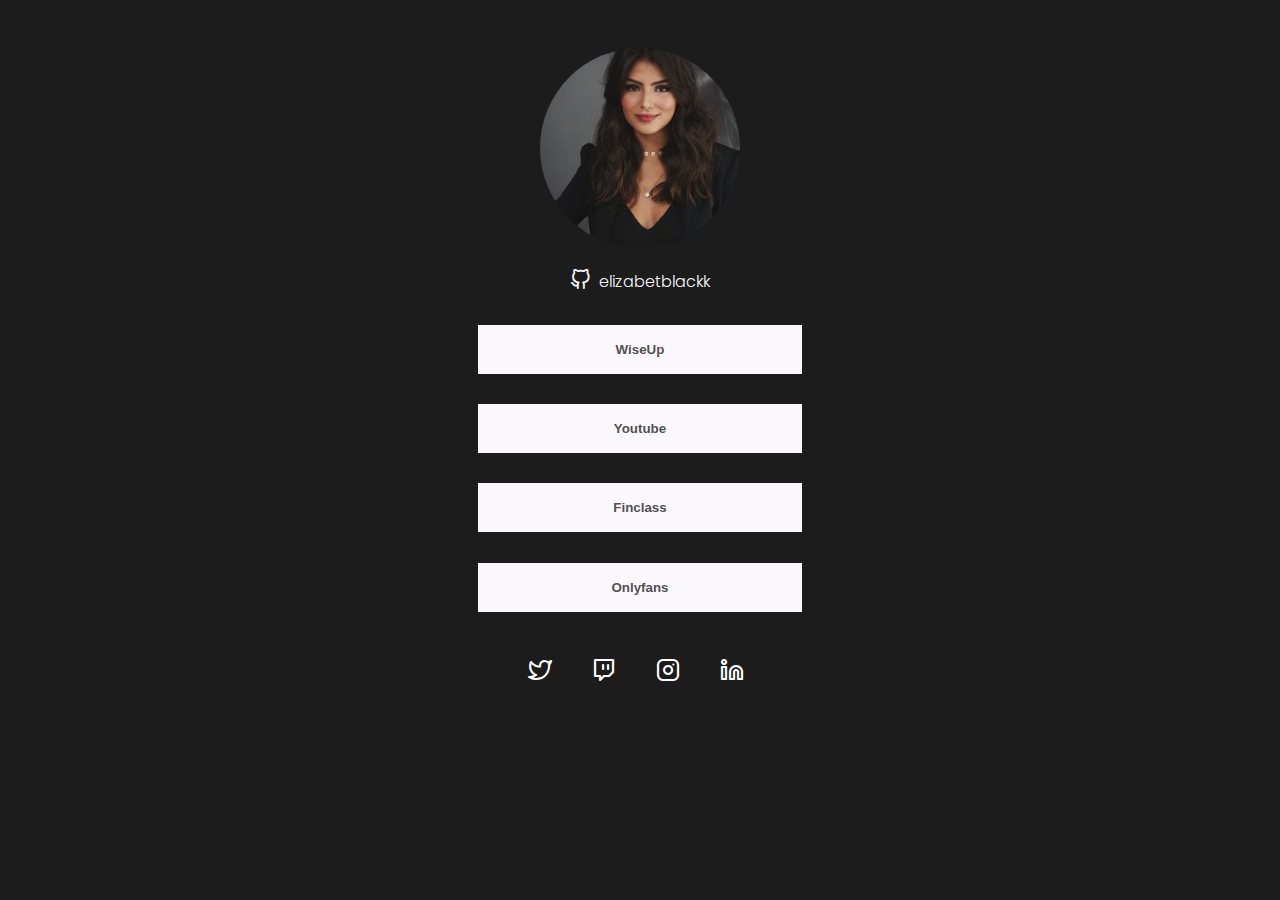
<file: index.html>
<!DOCTYPE html>
<html lang="en">
    
    <head>

        <meta charset="UTF-8">
        
        <link rel="preconnect" href="https://fonts.googleapis.com">
        <link rel="preconnect" href="https://fonts.gstatic.com" crossorigin>
        
        <meta http-equiv="X-UA-Compatible" content="IE=edge">
        <meta name="viewport" content="width=device-width, initial-scale=1.0">
        
        <link href="https://fonts.googleapis.com/css2?family=Poppins:wght@300;600&display=swap" rel="stylesheet">
        
        <!-- ICONS -->
        <link rel="stylesheet" href="./assets/style.css">
        
        <link rel="stylesheet" href="./css/style.css">
        
        <title> LinkTree &ndash; All your links here </title>

    </head>

    <body>

        <main>

            <div class="container">

                <div class="avatar">

                    <img id="userImage" src="./assets/IMG/personalPhoto.jpg" alt="Woman Photo">

                </div>
    
                <a id="userLink" href="https://github.com" target="_blank">
                    <i class="icon-github"></i>

                    <span id="userLogin">elizabetblackk</span> 
                </a>

                <section class="links">

                    <a href="https://wiseup.com/" target="_blank">

                        <button>
                            WiseUp
                        </button>
                            
                    </a>

                    <a href="https://www.youtube.com/" target="_blank">

                        <button>
                            Youtube
                        </button>

                    </a>

                    <a href="https://app.finclass.com/login" target="_blank">
                        <button>
                            Finclass
                        </button>
                    </a>

                    <a href="https://onlyfans.com/" target="_blank">
                        <button>
                            Onlyfans
                        </button>
                    </a>

                    <ul id="socialLinks">

                        <li class="twitter">

                            <a href="https://twitter.com" target="_blank">
                                <i class="icon-twitter"></i>
                            </a>
                            
                        </li>

                        <li class="twitch">

                            <a  href="https://twitch.com" target="_blank">
                                <i class="icon-twitch"></i>
                            </a>

                        </li>

                        <li class="instagram">

                            <a href="https://instagram.com" target="_blank">
                                <i class="icon-instagram"></i>
                            </a>

                        </li>

                        <li class="linkedin">

                            <a href="https://linkedin.com" target="_blank">
                                <i class="icon-linkedin"></i>
                            </a>

                        </li>

                    </ul>

                </section>
                
            </div>

        </main>

        <script src="./js/script.js"></script>

    </body>

</html>
</file>
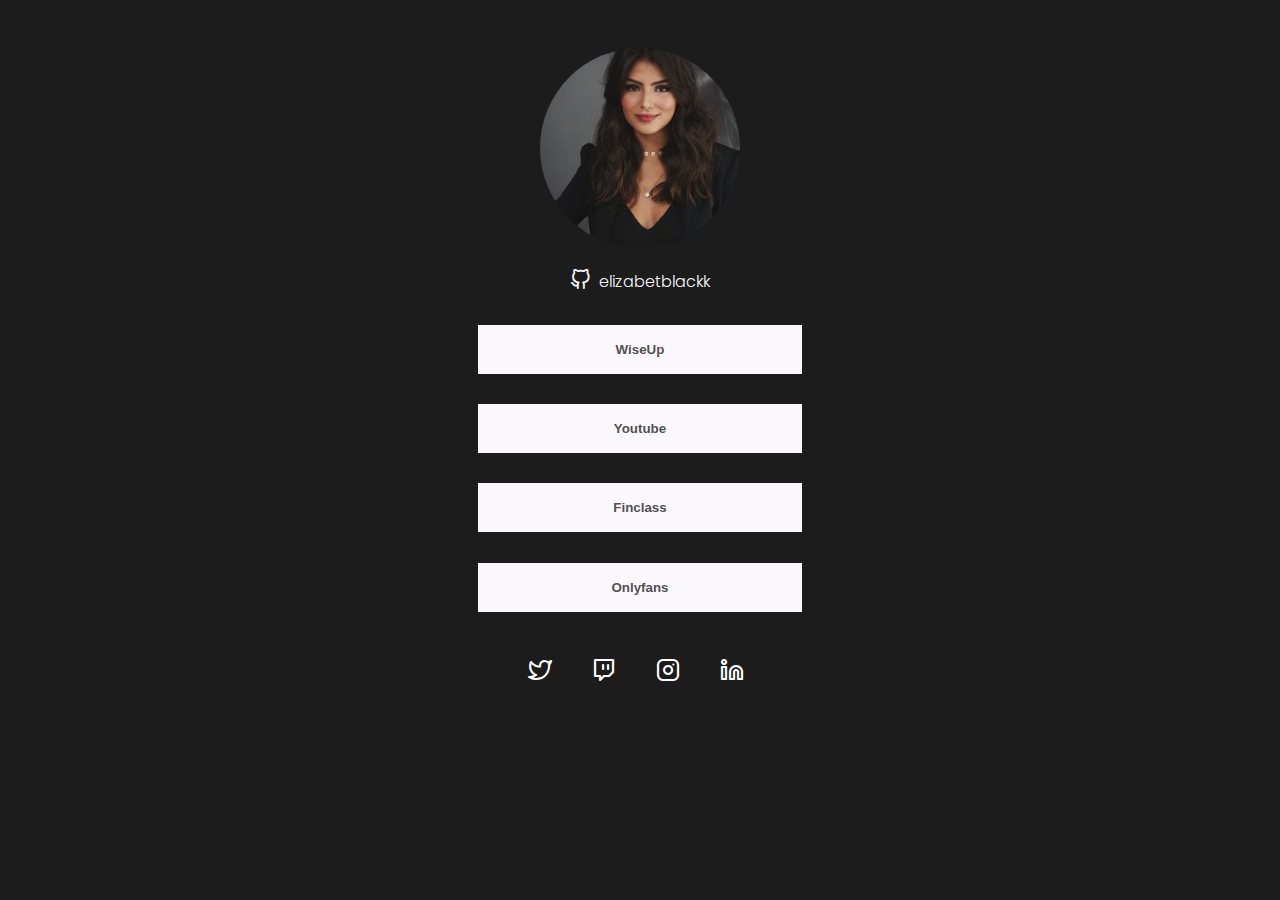
<file: index.html.html>
<!DOCTYPE html>
<html lang="en">
    <head>

        <meta charset="UTF-8">
        <meta http-equiv="X-UA-Compatible" content="IE=edge">
        <meta name="viewport" content="width=device-width, initial-scale=1.0">
        <title>Vinicius Cardoso - LinkTree</title>

        <!-- ICONS -->
        <link rel="stylesheet" href="./assets/style.css">

        <!-- CSS -->
        <link rel="stylesheet" href="./CSS/main.css">

        <!-- FONTS -->
        <link rel="preconnect" href="https://fonts.googleapis.com">
        <link rel="preconnect" href="https://fonts.gstatic.com" crossorigin>
        <link href="https://fonts.googleapis.com/css2?family=Poppins:wght@300;600&display=swap" rel="stylesheet">

    </head>

    <body>

        <main>

            <div class="container">

                <div class="avatar">

                    <img id="userImage" src="./assets/IMG/personalPhoto.jpg" alt="Woman Photo">

                </div>
    
                <a id="userLink" href="https://github.com" target="_blank">
                    <i class="icon-github"></i>

                    <span id="userLogin">elizabetblackk</span> 
                </a>

                <section class="links">

                    <a href="https://wiseup.com/" target="_blank">

                        <button>
                            WiseUp
                        </button>
                            
                    </a>

                    <a href="https://www.youtube.com/" target="_blank">

                        <button>
                            Youtube
                        </button>

                    </a>

                    <a href="https://app.finclass.com/login" target="_blank">
                        <button>
                            Finclass
                        </button>
                    </a>

                    <a href="https://onlyfans.com/" target="_blank">
                        <button>
                            Onlyfans
                        </button>
                    </a>

                    <ul id="socialLinks">

                        <li class="twitter">

                            <a href="https://twitter.com" target="_blank">
                                <i class="icon-twitter"></i>
                            </a>
                            
                        </li>

                        <li class="twitch">

                            <a  href="https://twitch.com" target="_blank">
                                <i class="icon-twitch"></i>
                            </a>

                        </li>

                        <li class="instagram">

                            <a href="https://instagram.com" target="_blank">
                                <i class="icon-instagram"></i>
                            </a>

                        </li>

                        <li class="linkedin">

                            <a href="https://linkedin.com" target="_blank">
                                <i class="icon-linkedin"></i>
                            </a>

                        </li>

                    </ul>

                </section>
                
            </div>

        </main>

        <script src="./JS/main.js"></script>

    </body>

</html>
</file>
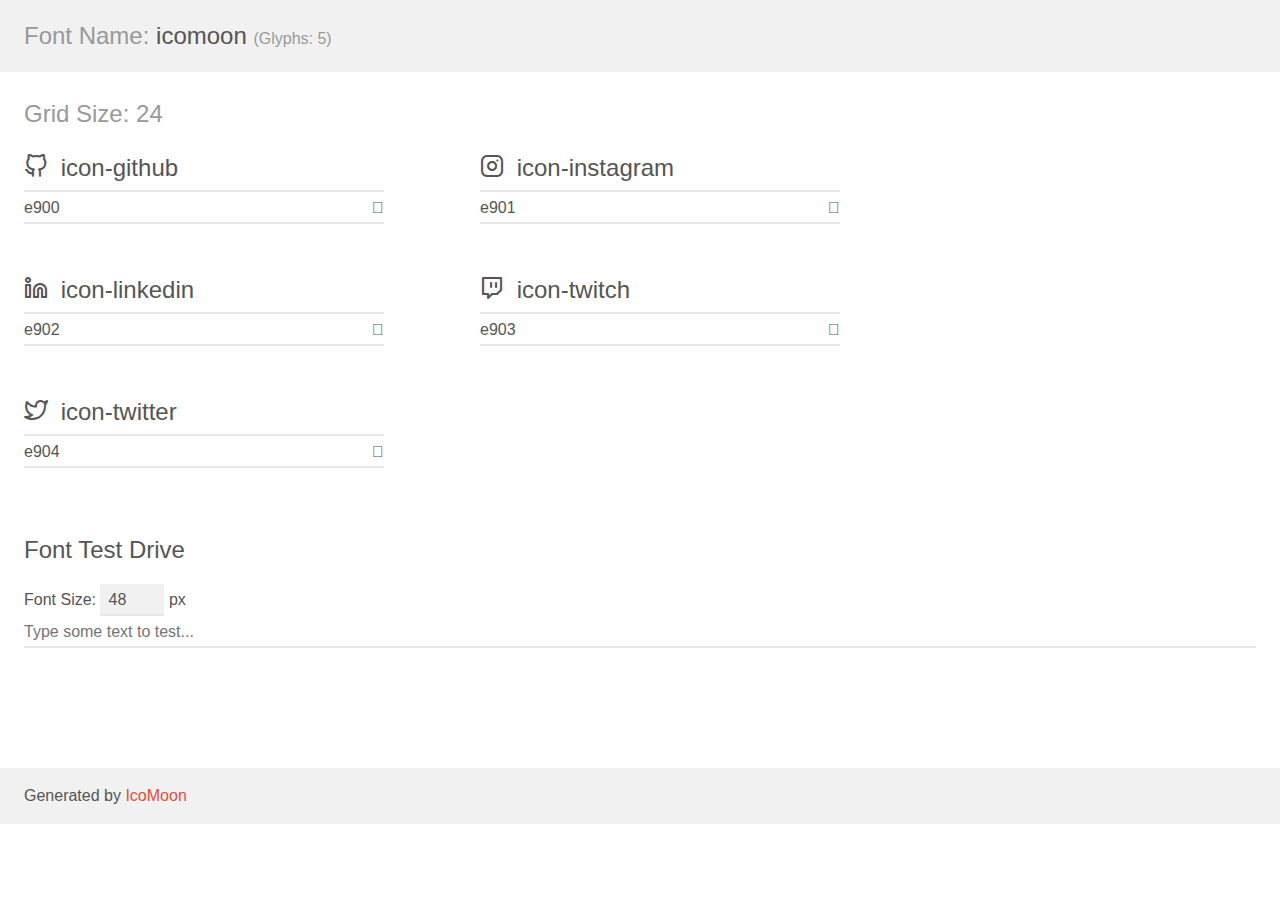
<file: assets/demo.html>
<!doctype html>
<html>
<head>
    <meta charset="utf-8">
    <title>IcoMoon Demo</title>
    <meta name="description" content="An Icon Font Generated By IcoMoon.io">
    <meta name="viewport" content="width=device-width, initial-scale=1">
    <link rel="stylesheet" href="demo-files/demo.css">
    <link rel="stylesheet" href="style.css"></head>
<body>
    <div class="bgc1 clearfix">
        <h1 class="mhmm mvm"><span class="fgc1">Font Name:</span> icomoon <small class="fgc1">(Glyphs:&nbsp;5)</small></h1>
    </div>
    <div class="clearfix mhl ptl">
        <h1 class="mvm mtn fgc1">Grid Size: 24</h1>
        <div class="glyph fs1">
            <div class="clearfix bshadow0 pbs">
                <span class="icon-github"></span>
                <span class="mls"> icon-github</span>
            </div>
            <fieldset class="fs0 size1of1 clearfix hidden-false">
                <input type="text" readonly value="e900" class="unit size1of2" />
                <input type="text" maxlength="1" readonly value="&#xe900;" class="unitRight size1of2 talign-right" />
            </fieldset>
            <div class="fs0 bshadow0 clearfix hidden-true">
                <span class="unit pvs fgc1">liga: </span>
                <input type="text" readonly value="" class="liga unitRight" />
            </div>
        </div>
        <div class="glyph fs1">
            <div class="clearfix bshadow0 pbs">
                <span class="icon-instagram"></span>
                <span class="mls"> icon-instagram</span>
            </div>
            <fieldset class="fs0 size1of1 clearfix hidden-false">
                <input type="text" readonly value="e901" class="unit size1of2" />
                <input type="text" maxlength="1" readonly value="&#xe901;" class="unitRight size1of2 talign-right" />
            </fieldset>
            <div class="fs0 bshadow0 clearfix hidden-true">
                <span class="unit pvs fgc1">liga: </span>
                <input type="text" readonly value="" class="liga unitRight" />
            </div>
        </div>
        <div class="glyph fs1">
            <div class="clearfix bshadow0 pbs">
                <span class="icon-linkedin"></span>
                <span class="mls"> icon-linkedin</span>
            </div>
            <fieldset class="fs0 size1of1 clearfix hidden-false">
                <input type="text" readonly value="e902" class="unit size1of2" />
                <input type="text" maxlength="1" readonly value="&#xe902;" class="unitRight size1of2 talign-right" />
            </fieldset>
            <div class="fs0 bshadow0 clearfix hidden-true">
                <span class="unit pvs fgc1">liga: </span>
                <input type="text" readonly value="" class="liga unitRight" />
            </div>
        </div>
        <div class="glyph fs1">
            <div class="clearfix bshadow0 pbs">
                <span class="icon-twitch"></span>
                <span class="mls"> icon-twitch</span>
            </div>
            <fieldset class="fs0 size1of1 clearfix hidden-false">
                <input type="text" readonly value="e903" class="unit size1of2" />
                <input type="text" maxlength="1" readonly value="&#xe903;" class="unitRight size1of2 talign-right" />
            </fieldset>
            <div class="fs0 bshadow0 clearfix hidden-true">
                <span class="unit pvs fgc1">liga: </span>
                <input type="text" readonly value="" class="liga unitRight" />
            </div>
        </div>
        <div class="glyph fs1">
            <div class="clearfix bshadow0 pbs">
                <span class="icon-twitter"></span>
                <span class="mls"> icon-twitter</span>
            </div>
            <fieldset class="fs0 size1of1 clearfix hidden-false">
                <input type="text" readonly value="e904" class="unit size1of2" />
                <input type="text" maxlength="1" readonly value="&#xe904;" class="unitRight size1of2 talign-right" />
            </fieldset>
            <div class="fs0 bshadow0 clearfix hidden-true">
                <span class="unit pvs fgc1">liga: </span>
                <input type="text" readonly value="" class="liga unitRight" />
            </div>
        </div>
    </div>

    <!--[if gt IE 8]><!-->
    <div class="mhl clearfix mbl">
        <h1>Font Test Drive</h1>
        <label>
            Font Size: <input id="fontSize" type="number" class="textbox0 mbm"
            min="8" value="48" />
            px
        </label>
        <input id="testText" type="text" class="phl size1of1 mvl"
        placeholder="Type some text to test..." value=""/>
        <div id="testDrive" class="icon-" style="font-family: icomoon">&nbsp;
        </div>
    </div>
    <!--<![endif]-->
    <div class="bgc1 clearfix">
        <p class="mhl">Generated by <a href="https://icomoon.io/app">IcoMoon</a></p>
    </div>

    <script src="demo-files/demo.js"></script>
</body>
</html>
</file>
<file: assets/style.css>
@font-face {
  font-family: 'icomoon';
  src:  url('fonts/icomoon.eot?1mnk5q');
  src:  url('fonts/icomoon.eot?1mnk5q#iefix') format('embedded-opentype'),
    url('fonts/icomoon.ttf?1mnk5q') format('truetype'),
    url('fonts/icomoon.woff?1mnk5q') format('woff'),
    url('fonts/icomoon.svg?1mnk5q#icomoon') format('svg');
  font-weight: normal;
  font-style: normal;
  font-display: block;
}

[class^="icon-"], [class*=" icon-"] {
  /* use !important to prevent issues with browser extensions that change fonts */
  font-family: 'icomoon' !important;
  font-style: normal;
  font-weight: normal;
  font-variant: normal;
  text-transform: none;
  line-height: 1;

  /* Better Font Rendering =========== */
  -webkit-font-smoothing: antialiased;
  -moz-osx-font-smoothing: grayscale;
}

.icon-github:before {
  content: "\e900";
}
.icon-instagram:before {
  content: "\e901";
}
.icon-linkedin:before {
  content: "\e902";
}
.icon-twitch:before {
  content: "\e903";
}
.icon-twitter:before {
  content: "\e904";
}
</file>
<file: css/style.css>
* {
    margin: 0; 
    padding: 0;
    box-sizing: border-box;
    text-decoration: none;
}

:root {
    --body-bg-color: #111010f2;
    --white: #FAF7FD;
    --grey: #464545f2;
}

body {
    background: var(--body-bg-color);
    font-family: 'Poppins', sans-serif;
}

main {
    display: flex;
    text-align: center;
    justify-content: center;
    margin-top: 3rem;
}

.container .avatar img {
    width: 12.5rem;
    height: 12.5rem;
    object-fit: cover;

    clip-path: circle(50% at 50% 50%);
}

.container a i {   
    font-size: 1.3rem;
    margin-right: 0.5rem;
}

.container a {
    display: flex;
    justify-content: center;

    margin-top: 0.9rem;

    color: var(--white);
    font-weight: 300;
    cursor: pointer;
}

.container .links button {
    display: flex;
    align-items: center;

    color: var(--grey);
    font-weight: 600;
}

.container .links  button {
    display: flex;
    justify-content: center;

    width: 20.3rem;
    height: 3.06rem;
    margin-top: 1rem;

    border: 0.125rem solid var(--white);
    background-color: var(--white);

    cursor: pointer;
}

.container #socialLinks {
    display: flex;
    justify-content: center;

    margin-top: 2rem;
    gap: 2rem;

    list-style: none;
}

.container ul li i {
    font-size: 1.5rem;
    color: white;
}
</file>
<file: CSS/main.css>
* {
    margin: 0; 
    padding: 0;
    box-sizing: border-box;
    text-decoration: none;
}

:root {
    --body-bg-color: #111010f2;
    --white: #FAF7FD;
    --grey: #464545f2;
}

body {
    background: var(--body-bg-color);
    font-family: 'Poppins', sans-serif;
}

main {
    display: flex;
    text-align: center;
    justify-content: center;
    margin-top: 3rem;
}

.container .avatar img {
    width: 12.5rem;
    height: 12.5rem;
    object-fit: cover;

    clip-path: circle(50% at 50% 50%);
}

.container a i {   
    font-size: 1.3rem;
    margin-right: 0.5rem;
}

.container a {
    display: flex;
    justify-content: center;

    margin-top: 0.9rem;

    color: var(--white);
    font-weight: 300;
    cursor: pointer;
}

.container .links button {
    display: flex;
    align-items: center;

    color: var(--grey);
    font-weight: 600;
}

.container .links  button {
    display: flex;
    justify-content: center;

    width: 20.3rem;
    height: 3.06rem;
    margin-top: 1rem;

    border: 0.125rem solid var(--white);
    background-color: var(--white);

    cursor: pointer;
}

.container #socialLinks {
    display: flex;
    justify-content: center;

    margin-top: 2rem;
    gap: 2rem;

    list-style: none;
}

.container ul li i {
    font-size: 1.5rem;
    color: white;
}
</file>
<file: assets/demo-files/demo.css>
body {
  padding: 0;
  margin: 0;
  font-family: sans-serif;
  font-size: 1em;
  line-height: 1.5;
  color: #555;
  background: #fff;
}
h1 {
  font-size: 1.5em;
  font-weight: normal;
}
small {
  font-size: .66666667em;
}
a {
  color: #e74c3c;
  text-decoration: none;
}
a:hover, a:focus {
  box-shadow: 0 1px #e74c3c;
}
.bshadow0, input {
  box-shadow: inset 0 -2px #e7e7e7;
}
input:hover {
  box-shadow: inset 0 -2px #ccc;
}
input, fieldset {
  font-family: sans-serif;
  font-size: 1em;
  margin: 0;
  padding: 0;
  border: 0;
}
input {
  color: inherit;
  line-height: 1.5;
  height: 1.5em;
  padding: .25em 0;
}
input:focus {
  outline: none;
  box-shadow: inset 0 -2px #449fdb;
}
.glyph {
  font-size: 16px;
  width: 15em;
  padding-bottom: 1em;
  margin-right: 4em;
  margin-bottom: 1em;
  float: left;
  overflow: hidden;
}
.liga {
  width: 80%;
  width: calc(100% - 2.5em);
}
.talign-right {
  text-align: right;
}
.talign-center {
  text-align: center;
}
.bgc1 {
  background: #f1f1f1;
}
.fgc1 {
  color: #999;
}
.fgc0 {
  color: #000;
}
p {
  margin-top: 1em;
  margin-bottom: 1em;
}
.mvm {
  margin-top: .75em;
  margin-bottom: .75em;
}
.mtn {
  margin-top: 0;
}
.mtl, .mal {
  margin-top: 1.5em;
}
.mbl, .mal {
  margin-bottom: 1.5em;
}
.mal, .mhl {
  margin-left: 1.5em;
  margin-right: 1.5em;
}
.mhmm {
  margin-left: 1em;
  margin-right: 1em;
}
.mls {
  margin-left: .25em;
}
.ptl {
  padding-top: 1.5em;
}
.pbs, .pvs {
  padding-bottom: .25em;
}
.pvs, .pts {
  padding-top: .25em;
}
.unit {
  float: left;
}
.unitRight {
  float: right;
}
.size1of2 {
  width: 50%;
}
.size1of1 {
  width: 100%;
}
.clearfix:before, .clearfix:after {
  content: " ";
  display: table;
}
.clearfix:after {
  clear: both;
}
.hidden-true {
  display: none;
}
.textbox0 {
  width: 3em;
  background: #f1f1f1;
  padding: .25em .5em;
  line-height: 1.5;
  height: 1.5em;
}
#testDrive {
  display: block;
  padding-top: 24px;
  line-height: 1.5;
}
.fs0 {
  font-size: 16px;
}
.fs1 {
  font-size: 24px;
}
</file>
